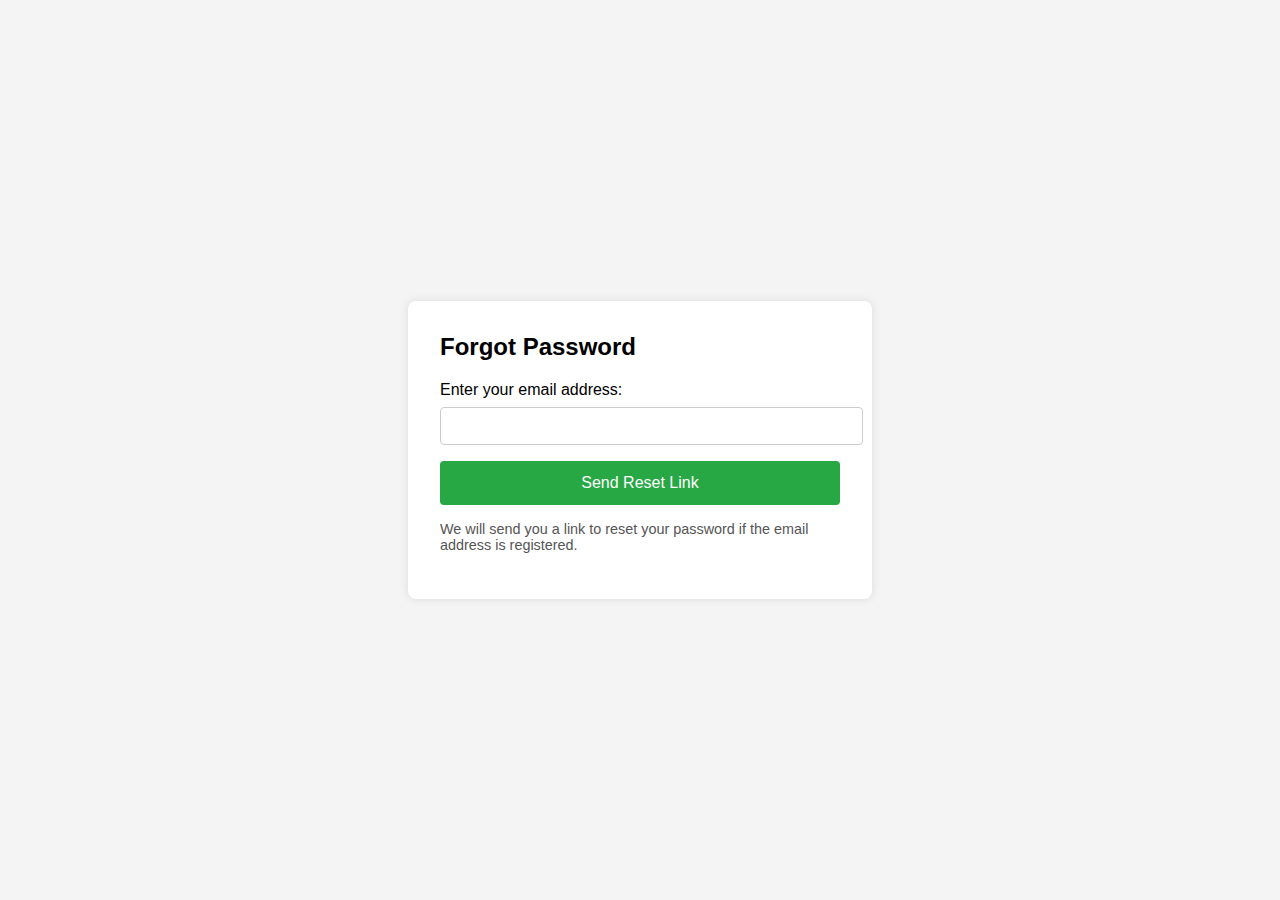
<file: forgot_password.html>
<!DOCTYPE html>
<html lang="en">
<head>
    <meta charset="UTF-8">
    <meta name="viewport" content="width=device-width, initial-scale=1.0">
    <title>Forgot Password</title>
    <style>
        body {
            font-family: Arial, sans-serif;
            background-color: #f4f4f4;
            display: flex;
            justify-content: center;
            align-items: center;
            height: 100vh;
            margin: 0;
        }
        .container {
            background: white;
            padding: 2em;
            border-radius: 8px;
            box-shadow: 0 0 10px rgba(0, 0, 0, 0.1);
            width: 100%;
            max-width: 400px;
        }
        h2 {
            margin-top: 0;
        }
        .form-group {
            margin-bottom: 1em;
        }
        .form-group label {
            display: block;
            margin-bottom: 0.5em;
        }
        .form-group input {
            width: 100%;
            padding: 0.8em;
            border: 1px solid #ccc;
            border-radius: 4px;
        }
        .form-group button {
            width: 100%;
            padding: 0.8em;
            border: none;
            border-radius: 4px;
            background-color: #28a745;
            color: white;
            font-size: 1em;
            cursor: pointer;
        }
        .form-group button:hover {
            background-color: #218838;
        }
        .message {
            margin-top: 1em;
            font-size: 0.9em;
            color: #555;
        }
    </style>
</head>
<body>
    <div class="container">
        <h2>Forgot Password</h2>
        <form action="forgot_password.php" method="post">
            <div class="form-group">
                <label for="email">Enter your email address:</label>
                <input type="email" id="email" name="email" required>
            </div>
            <div class="form-group">
                <button type="submit">Send Reset Link</button>
            </div>
            <div class="message">
                <p>We will send you a link to reset your password if the email address is registered.</p>
            </div>
        </form>
    </div>
</body>
</html>
</file>
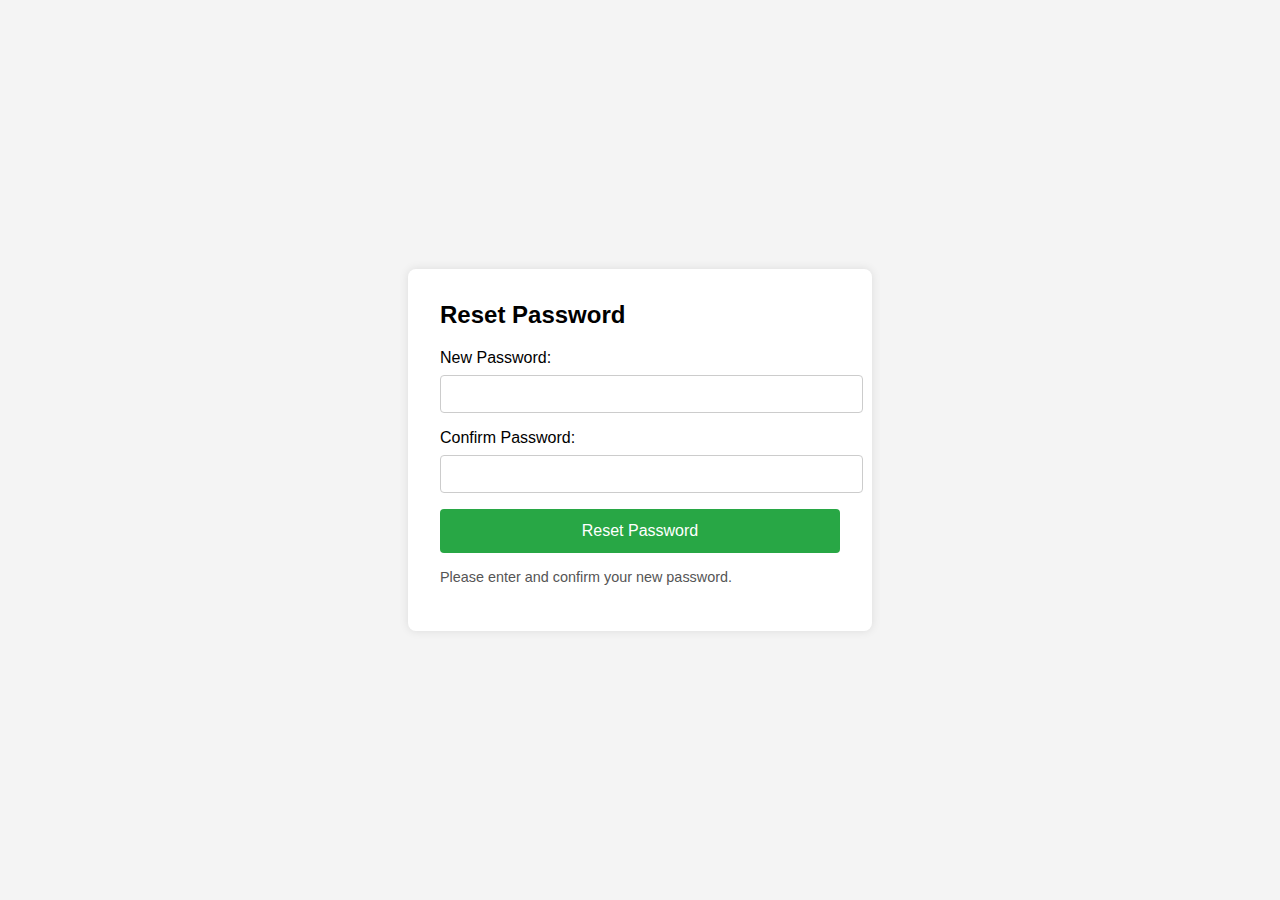
<file: reset_password.html>
<!DOCTYPE html>
<html lang="en">
<head>
    <meta charset="UTF-8">
    <meta name="viewport" content="width=device-width, initial-scale=1.0">
    <title>Reset Password</title>
    <style>
        body {
            font-family: Arial, sans-serif;
            background-color: #f4f4f4;
            display: flex;
            justify-content: center;
            align-items: center;
            height: 100vh;
            margin: 0;
        }
        .container {
            background: white;
            padding: 2em;
            border-radius: 8px;
            box-shadow: 0 0 10px rgba(0, 0, 0, 0.1);
            width: 100%;
            max-width: 400px;
        }
        h2 {
            margin-top: 0;
        }
        .form-group {
            margin-bottom: 1em;
        }
        .form-group label {
            display: block;
            margin-bottom: 0.5em;
        }
        .form-group input {
            width: 100%;
            padding: 0.8em;
            border: 1px solid #ccc;
            border-radius: 4px;
        }
        .form-group button {
            width: 100%;
            padding: 0.8em;
            border: none;
            border-radius: 4px;
            background-color: #28a745;
            color: white;
            font-size: 1em;
            cursor: pointer;
        }
        .form-group button:hover {
            background-color: #218838;
        }
        .message {
            margin-top: 1em;
            font-size: 0.9em;
            color: #555;
        }
    </style>
</head>
<body>
    <div class="container">
        <h2>Reset Password</h2>
        <form action="reset_password.php" method="post">
            <!-- Token field (hidden) -->
            <input type="hidden" name="token" value="<?php echo htmlspecialchars($_GET['token']); ?>">
            
            <div class="form-group">
                <label for="password">New Password:</label>
                <input type="password" id="password" name="password" required>
            </div>
            <div class="form-group">
                <label for="repeat_password">Confirm Password:</label>
                <input type="password" id="repeat_password" name="repeat_password" required>
            </div>
            <div class="form-group">
                <button type="submit">Reset Password</button>
            </div>
            <div class="message">
                <p>Please enter and confirm your new password.</p>
            </div>
        </form>
    </div>
</body>
</html>
</file>
